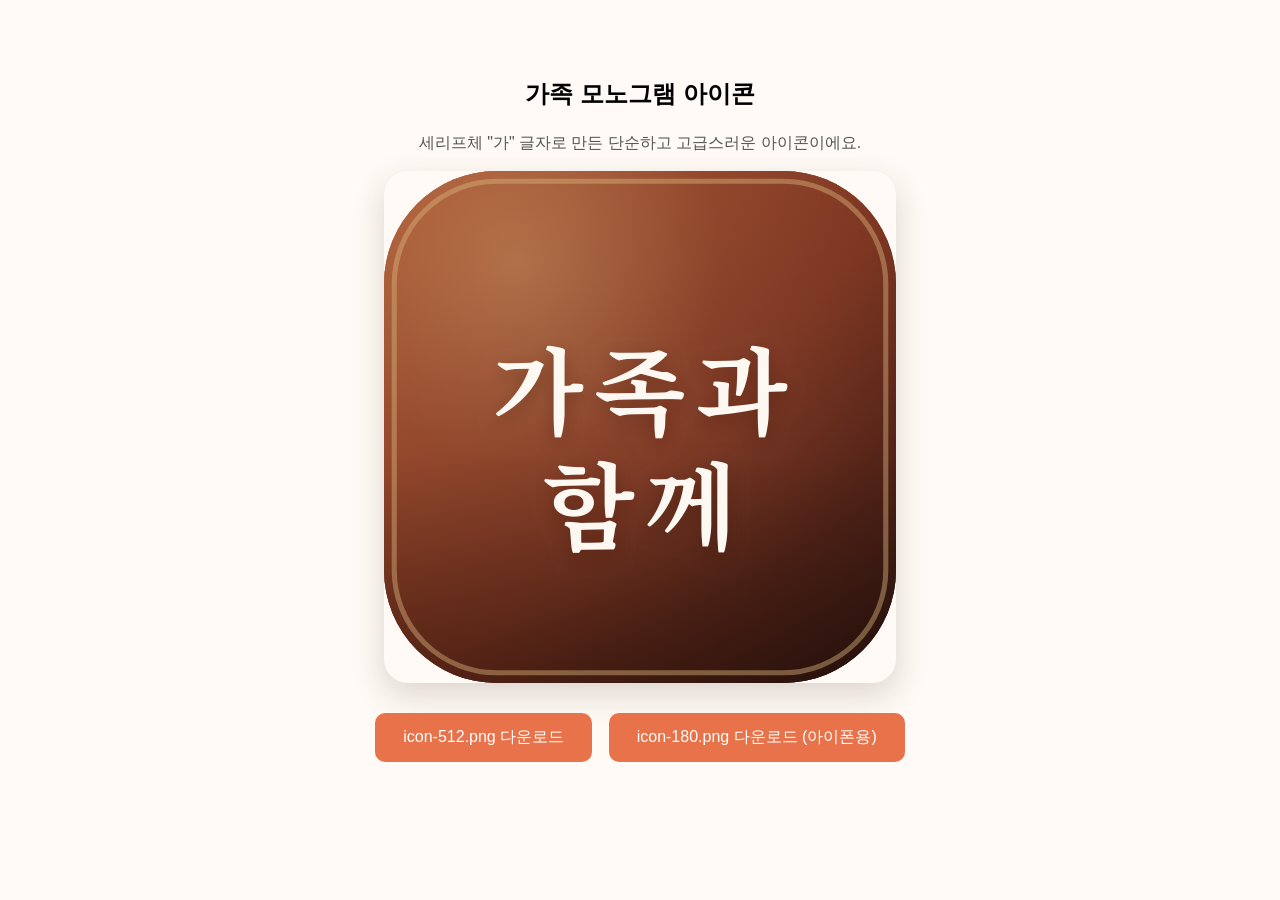
<file: generate-icon-simple.html>
<!DOCTYPE html>
<html lang="ko">
<head>
<meta charset="UTF-8">
<title>심플 아이콘 만들기</title>
<link href="https://fonts.googleapis.com/css2?family=Noto+Serif+KR:wght@700;900&display=swap" rel="stylesheet">
<style>
    body { font-family: sans-serif; text-align: center; padding: 50px 20px; background: #fffaf5; }
    canvas { border-radius: 24px; box-shadow: 0 12px 32px rgba(61,43,31,0.18); margin-bottom: 20px; }
    button { font-size: 16px; padding: 14px 28px; border-radius: 10px; border: none; background: #e8734a; color: #fff; cursor: pointer; margin: 6px; }
    button:hover { background: #c85a35; }
    p { color: #555; line-height: 1.6; }
</style>
</head>
<body>
<h2>가족 모노그램 아이콘</h2>
<p>세리프체 "가" 글자로 만든 단순하고 고급스러운 아이콘이에요.</p>

<canvas id="c" width="512" height="512"></canvas>

<div>
    <button id="dl512">icon-512.png 다운로드</button>
    <button id="dl180">icon-180.png 다운로드 (아이폰용)</button>
</div>

<script>
    function roundedRectPath(ctx, x, y, w, h, r) {
        if (ctx.roundRect) { ctx.beginPath(); ctx.roundRect(x, y, w, h, r); return; }
        ctx.beginPath();
        ctx.moveTo(x + r, y);
        ctx.arcTo(x + w, y, x + w, y + h, r);
        ctx.arcTo(x + w, y + h, x, y + h, r);
        ctx.arcTo(x, y + h, x, y, r);
        ctx.arcTo(x, y, x + w, y, r);
        ctx.closePath();
    }

    // 글자 사이 간격(자간)을 수동으로 벌려서 그리기 (모든 브라우저에서 동일하게 동작)
    function drawSpacedText(ctx, text, cx, y, spacing) {
        const prevAlign = ctx.textAlign;
        ctx.textAlign = "left";
        const chars = text.split("");
        const widths = chars.map(function(ch) { return ctx.measureText(ch).width; });
        const totalWidth = widths.reduce(function(a, b) { return a + b; }, 0) + spacing * (chars.length - 1);
        let x = cx - totalWidth / 2;
        chars.forEach(function(ch, i) {
            ctx.fillText(ch, x, y);
            x += widths[i] + spacing;
        });
        ctx.textAlign = prevAlign;
    }

    function drawIcon(ctx, size) {
        // 배경 그라데이션 (딥 와인 테라코타 → 거의 검은 브라운)
        const grad = ctx.createLinearGradient(0, 0, size, size);
        grad.addColorStop(0, "#a8502e");
        grad.addColorStop(0.55, "#7a3320");
        grad.addColorStop(1, "#2c1410");
        roundedRectPath(ctx, 0, 0, size, size, size * 0.22);
        ctx.fillStyle = grad;
        ctx.fill();

        // 은은한 골드 광택 (고급스러운 포인트)
        const glow = ctx.createRadialGradient(size * 0.26, size * 0.18, 0, size * 0.26, size * 0.18, size * 0.8);
        glow.addColorStop(0, "rgba(216, 178, 122, 0.4)");
        glow.addColorStop(0.5, "rgba(216, 178, 122, 0.08)");
        glow.addColorStop(1, "rgba(216, 178, 122, 0)");
        roundedRectPath(ctx, 0, 0, size, size, size * 0.22);
        ctx.fillStyle = glow;
        ctx.fill();

        // 하단 그림자 (깊이감)
        const shadow = ctx.createLinearGradient(0, size * 0.55, 0, size);
        shadow.addColorStop(0, "rgba(20,8,3,0)");
        shadow.addColorStop(1, "rgba(20,8,3,0.4)");
        roundedRectPath(ctx, 0, 0, size, size, size * 0.22);
        ctx.fillStyle = shadow;
        ctx.fill();

        // 글자 (2줄: "가족과" / "함께") - 자간을 살짝 벌려서 더 고급스럽게
        ctx.save();
        ctx.shadowColor = "rgba(60,20,5,0.35)";
        ctx.shadowBlur = size * 0.035;
        ctx.shadowOffsetY = size * 0.012;
        ctx.fillStyle = "#fdf8f2";
        ctx.font = "700 " + (size * 0.185) + "px 'Noto Serif KR', serif";
        ctx.textBaseline = "middle";
        drawSpacedText(ctx, "가족과", size / 2, size * 0.43, size * 0.02);
        drawSpacedText(ctx, "함께", size / 2, size * 0.655, size * 0.02);
        ctx.restore();

        // 얇은 골드 테두리 링
        roundedRectPath(ctx, size * 0.02, size * 0.02, size * 0.96, size * 0.96, size * 0.2);
        ctx.strokeStyle = "rgba(216, 178, 122, 0.45)";
        ctx.lineWidth = size * 0.01;
        ctx.stroke();
    }

    const previewCanvas = document.getElementById("c");
    const previewCtx = previewCanvas.getContext("2d");

    // 폰트가 로드된 다음 그려야 글자가 깨지지 않음
    document.fonts.load("900 256px 'Noto Serif KR'").then(function() {
        drawIcon(previewCtx, 512);
    });
    document.fonts.ready.then(function() {
        drawIcon(previewCtx, 512);
    });

    function downloadIcon(size, filename) {
        const c = document.createElement("canvas");
        c.width = size;
        c.height = size;
        const ctx = c.getContext("2d");
        drawIcon(ctx, size);
        const link = document.createElement("a");
        link.download = filename;
        link.href = c.toDataURL("image/png");
        link.click();
    }

    document.getElementById("dl512").addEventListener("click", function() {
        downloadIcon(512, "icon-512.png");
    });
    document.getElementById("dl180").addEventListener("click", function() {
        downloadIcon(180, "icon-180.png");
    });
</script>
</body>
</html>
</file>
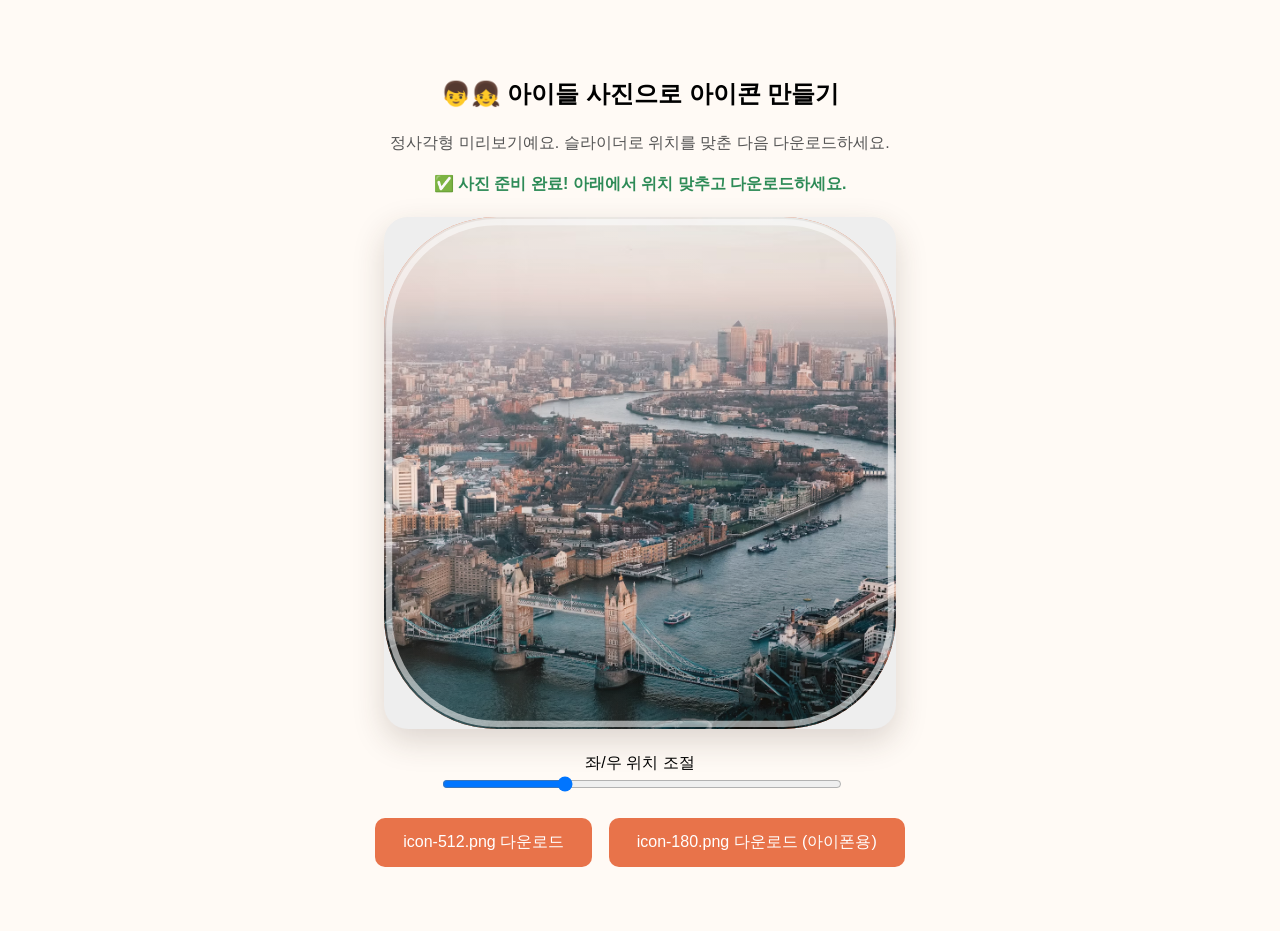
<file: generate-icon.html>
<!DOCTYPE html>
<html lang="ko">
<head>
<meta charset="UTF-8">
<title>아이콘 만들기</title>
<style>
    body { font-family: sans-serif; text-align: center; padding: 50px 20px; background: #fffaf5; }
    canvas { border-radius: 24px; box-shadow: 0 12px 32px rgba(61,43,31,0.18); margin-bottom: 20px; background: #eee; }
    button { font-size: 16px; padding: 14px 28px; border-radius: 10px; border: none; background: #e8734a; color: #fff; cursor: pointer; margin: 6px; transition: opacity 0.2s; }
    button:hover { background: #c85a35; }
    button:disabled { opacity: 0.4; cursor: default; background: #bbb; }
    p { color: #555; line-height: 1.6; }
    .slider-wrap { max-width: 400px; margin: 0 auto 16px auto; }
    input[type="range"] { width: 100%; }
    #status { font-weight: 700; margin-bottom: 20px; }
    #status.ready { color: #2e8b57; }
    #status.loading { color: #c85a35; }
</style>
</head>
<body>
<h2>👦👧 아이들 사진으로 아이콘 만들기</h2>
<p>정사각형 미리보기예요. 슬라이더로 위치를 맞춘 다음 다운로드하세요.</p>
<p id="status" class="loading">⏳ 사진 불러오는 중... (잠시만 기다려주세요)</p>

<canvas id="c" width="512" height="512"></canvas>

<div class="slider-wrap">
    <label id="sliderLabel">위치 조절</label>
    <input type="range" id="posSlider" min="0" max="100" value="30" disabled>
</div>

<div>
    <button id="dl512" disabled>icon-512.png 다운로드</button>
    <button id="dl180" disabled>icon-180.png 다운로드 (아이폰용)</button>
</div>

<script>
    const img = new Image();
    const previewCanvas = document.getElementById("c");
    const previewCtx = previewCanvas.getContext("2d");
    const slider = document.getElementById("posSlider");
    const statusEl = document.getElementById("status");
    const dl512Btn = document.getElementById("dl512");
    const dl180Btn = document.getElementById("dl180");

    function roundedRectPath(ctx, x, y, w, h, r) {
        if (ctx.roundRect) { ctx.beginPath(); ctx.roundRect(x, y, w, h, r); return; }
        ctx.beginPath();
        ctx.moveTo(x + r, y);
        ctx.arcTo(x + w, y, x + w, y + h, r);
        ctx.arcTo(x + w, y + h, x, y + h, r);
        ctx.arcTo(x, y + h, x, y, r);
        ctx.arcTo(x, y, x + w, y, r);
        ctx.closePath();
    }

    // "cover"처럼 짧은 쪽 기준으로 꽉 채우고, 남는 쪽(긴 쪽)만큼만 슬라이더로 움직임
    function getCoverParams(size) {
        const scale = Math.max(size / img.width, size / img.height);
        const scaledW = img.width * scale;
        const scaledH = img.height * scale;
        const maxOffsetX = Math.max(0, scaledW - size);
        const maxOffsetY = Math.max(0, scaledH - size);
        return { scaledW: scaledW, scaledH: scaledH, maxOffsetX: maxOffsetX, maxOffsetY: maxOffsetY };
    }

    function drawIcon(ctx, size, posRatio) {
        roundedRectPath(ctx, 0, 0, size, size, size * 0.22);
        ctx.save();
        ctx.clip();
        ctx.fillStyle = "#e8734a";
        ctx.fillRect(0, 0, size, size);

        const p = getCoverParams(size);
        let dx = 0, dy = 0;
        if (p.maxOffsetY >= p.maxOffsetX && p.maxOffsetY > 0) {
            dy = -p.maxOffsetY * (posRatio / 100);
        } else if (p.maxOffsetX > 0) {
            dx = -p.maxOffsetX * (posRatio / 100);
        }

        ctx.drawImage(img, dx, dy, p.scaledW, p.scaledH);

        // 은은한 하단 그라데이션 (톤 정리)
        const shadow = ctx.createLinearGradient(0, size * 0.65, 0, size);
        shadow.addColorStop(0, "rgba(60,30,10,0)");
        shadow.addColorStop(1, "rgba(60,30,10,0.22)");
        ctx.fillStyle = shadow;
        ctx.fillRect(0, 0, size, size);

        // 은은한 상단 광택 (고급스러운 느낌)
        const glow = ctx.createRadialGradient(size * 0.3, size * 0.2, 0, size * 0.3, size * 0.2, size * 0.8);
        glow.addColorStop(0, "rgba(255,255,255,0.18)");
        glow.addColorStop(1, "rgba(255,255,255,0)");
        ctx.fillStyle = glow;
        ctx.fillRect(0, 0, size, size);

        ctx.restore();

        // 테두리
        roundedRectPath(ctx, size * 0.01, size * 0.01, size * 0.98, size * 0.98, size * 0.21);
        ctx.strokeStyle = "rgba(255,255,255,0.55)";
        ctx.lineWidth = size * 0.012;
        ctx.stroke();
    }

    function renderPreview() {
        previewCtx.clearRect(0, 0, 512, 512);
        drawIcon(previewCtx, 512, Number(slider.value));
    }

    function markReady() {
        statusEl.textContent = "✅ 사진 준비 완료! 아래에서 위치 맞추고 다운로드하세요.";
        statusEl.className = "ready";

        const p = getCoverParams(512);
        const sliderWrap = document.querySelector(".slider-wrap");
        const sliderLabel = document.getElementById("sliderLabel");
        if (p.maxOffsetY >= p.maxOffsetX && p.maxOffsetY > 0) {
            sliderLabel.textContent = "위/아래 위치 조절";
            sliderWrap.style.display = "block";
        } else if (p.maxOffsetX > 0) {
            sliderLabel.textContent = "좌/우 위치 조절";
            sliderWrap.style.display = "block";
        } else {
            sliderWrap.style.display = "none";
        }

        slider.disabled = false;
        dl512Btn.disabled = false;
        dl180Btn.disabled = false;
        renderPreview();
    }

    function markError() {
        statusEl.textContent = "❌ icon-source.avif 파일을 못 찾았어요. family-app 폴더 안에 있는지 확인해주세요.";
        statusEl.className = "loading";
    }

    img.onerror = markError;
    img.src = "icon-source.avif";

    // decode()로 픽셀 데이터까지 완전히 준비된 걸 확실히 기다림 (onload보다 안전)
    if (img.decode) {
        img.decode().then(markReady).catch(function() {
            // decode 실패해도 onload가 이미 됐으면 진행
            if (img.complete && img.naturalWidth > 0) markReady();
            else markError();
        });
    } else {
        img.onload = markReady;
    }

    slider.addEventListener("input", renderPreview);

    function downloadIcon(size, filename) {
        const c = document.createElement("canvas");
        c.width = size;
        c.height = size;
        const ctx = c.getContext("2d");
        drawIcon(ctx, size, Number(slider.value));
        const link = document.createElement("a");
        link.download = filename;
        link.href = c.toDataURL("image/png");
        link.click();
    }

    dl512Btn.addEventListener("click", function() { downloadIcon(512, "icon-512.png"); });
    dl180Btn.addEventListener("click", function() { downloadIcon(180, "icon-180.png"); });
</script>
</body>
</html>
</file>
